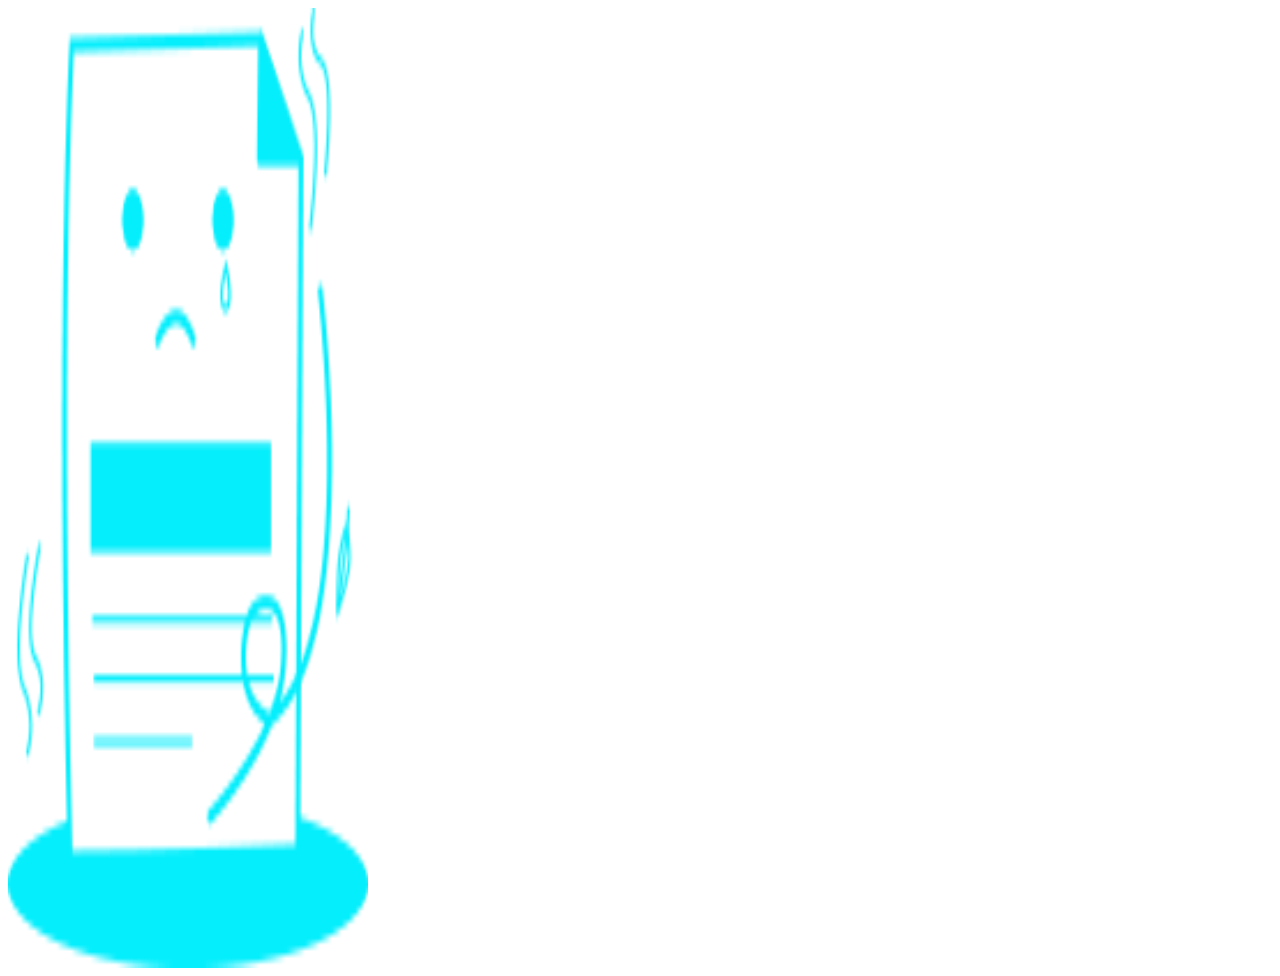
<file: JS放大镜/index.html>
<!DOCTYPE html>
<html lang="en">

<head>
    <meta charset="UTF-8">
    <meta name="viewport" content="width=device-width, initial-scale=1.0">
    <meta http-equiv="X-UA-Compatible" content="ie=edge">
    <title>JS放大器</title>
    <script src="./js/index.js"></script>
    <style>
        #box {
            position: relative;
        }

        .small_pic {
            width: 360px;
            height: 960px;
        }

        .small_pic img {
            width: 100%;
            height: 100%;
        }

        .small_pic .slider {
            width: 180px;
            height: 480px;
            position: absolute;
            background: rgba(255, 255, 255, .5);
            cursor: move;
            display: none;
        }

        .big_pic {
            position: absolute;
            width: 360px;
            height: 960px;
            top: 0;
            left: 370px;
            overflow: hidden;
            border: 1px solid #666;
            display: none;
        }

        .big_pic img {
            position: absolute;
        }
    </style>
</head>

<body>
    <div id="box">
        <!-- 左侧 -->
        <div class="small_pic">
            <!-- 滑块 -->
            <span class="slider"></span><img src="./img/no_courses_icon@2x.png" alt=""></div>
        <!-- 右侧 -->
        <div class="big_pic"><img src="./img/no_courses_icon@2x.png" alt="" width="720" height="1920"></div>
    </div>
</body>

</html>
</file>
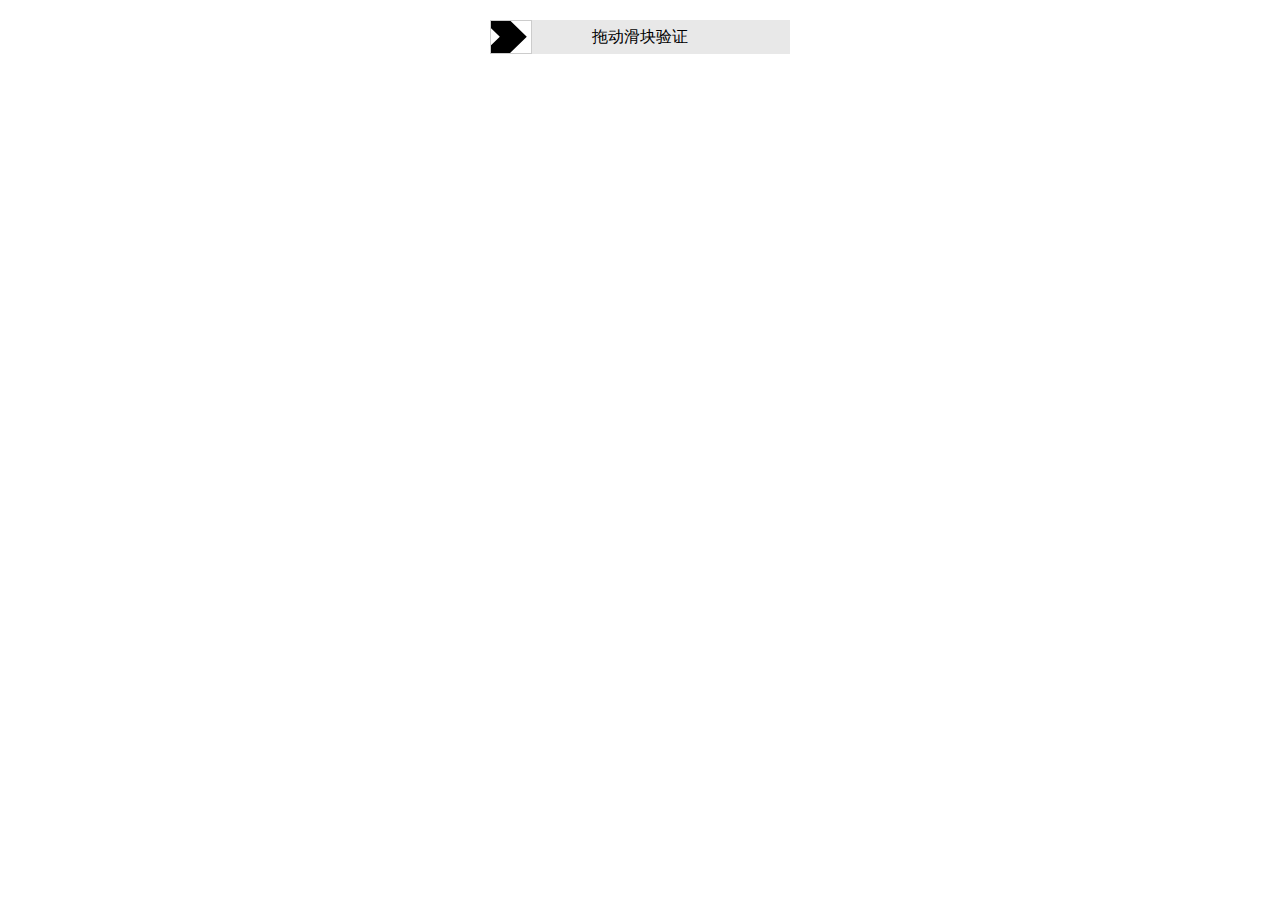
<file: 拖动滑块验证/index.html>
<!DOCTYPE html>
<html lang="en">

<head>
    <meta charset="UTF-8">
    <meta name="viewport" content="width=device-width, initial-scale=1.0">
    <meta http-equiv="X-UA-Compatible" content="ie=edge">
    <title>拖动滑块验证</title>
    <link rel="stylesheet" href="css/index.css">
    <script src="./js/index.js"></script>

<body>
    <div class="box">
        <div class="btn"></div>
        <p class="text">拖动滑块验证</p>
        <div class="bg"></div>
    </div>
</body>

</html>
</file>
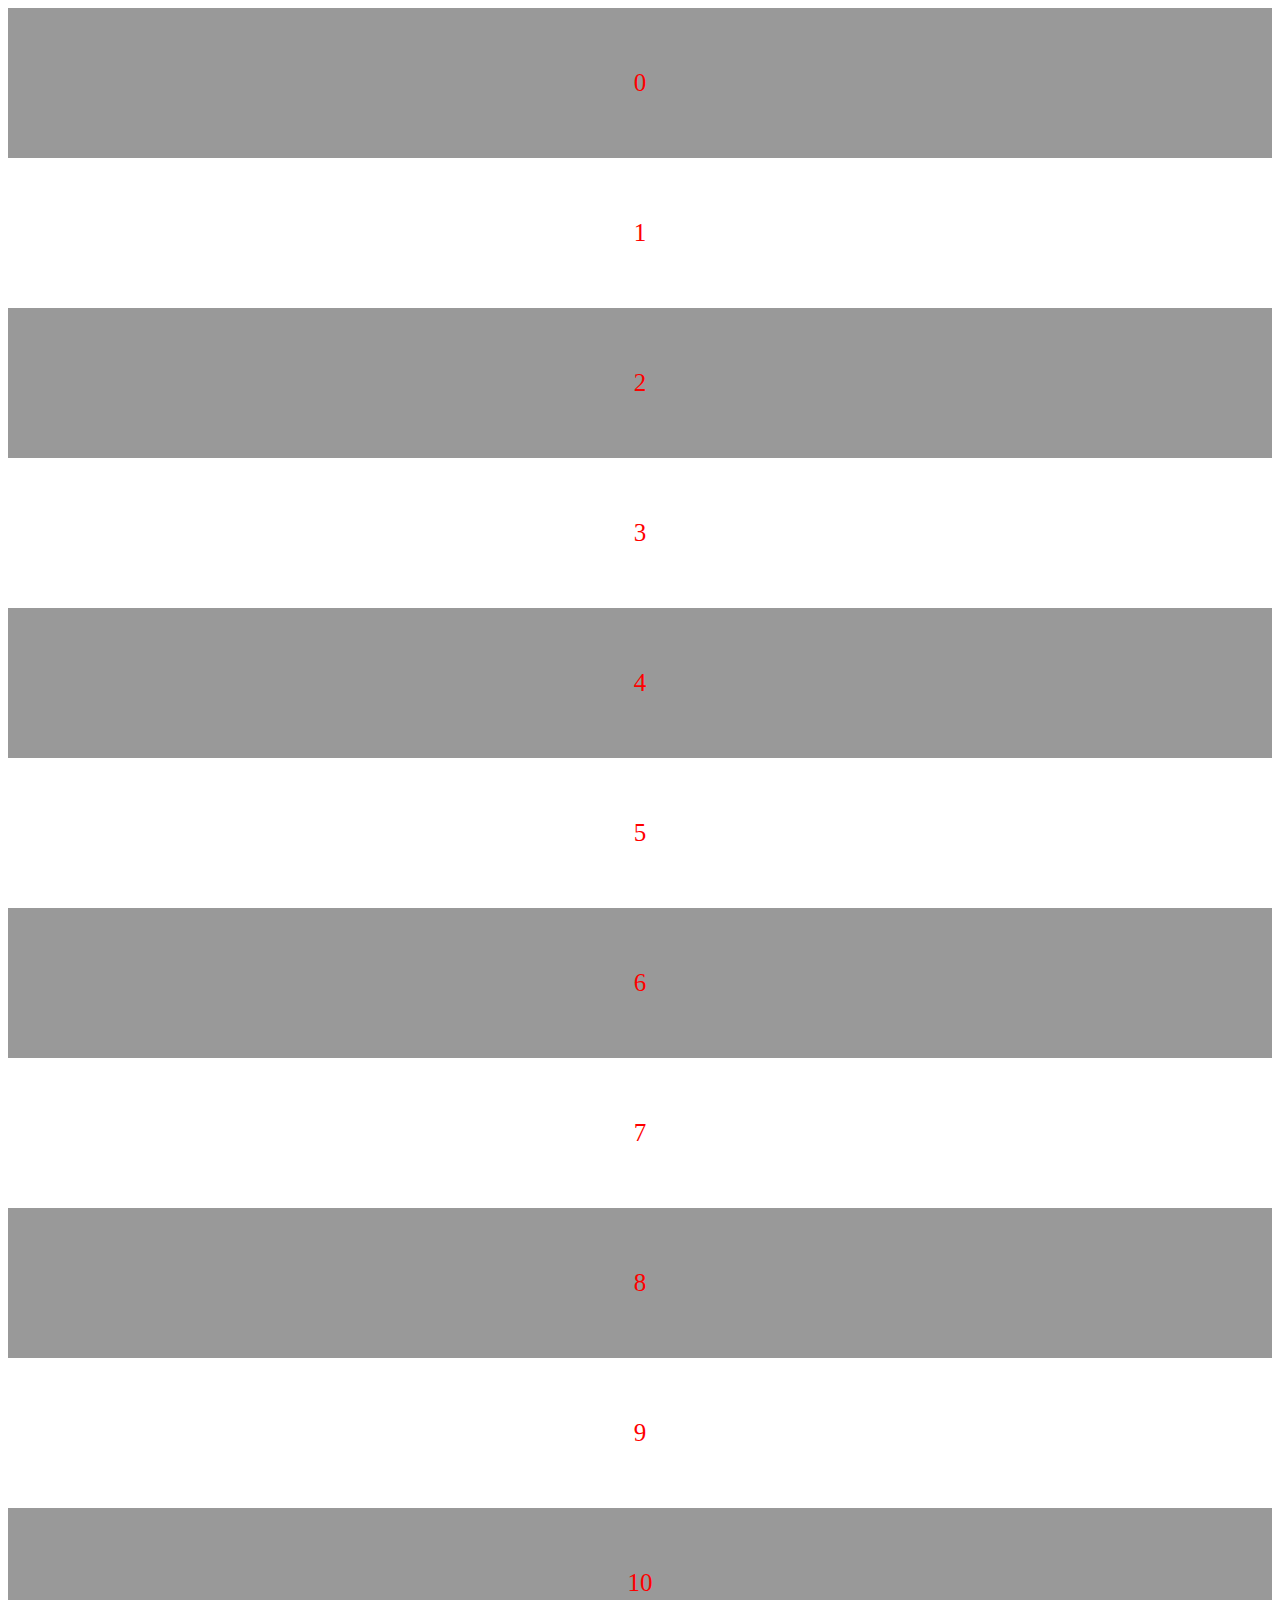
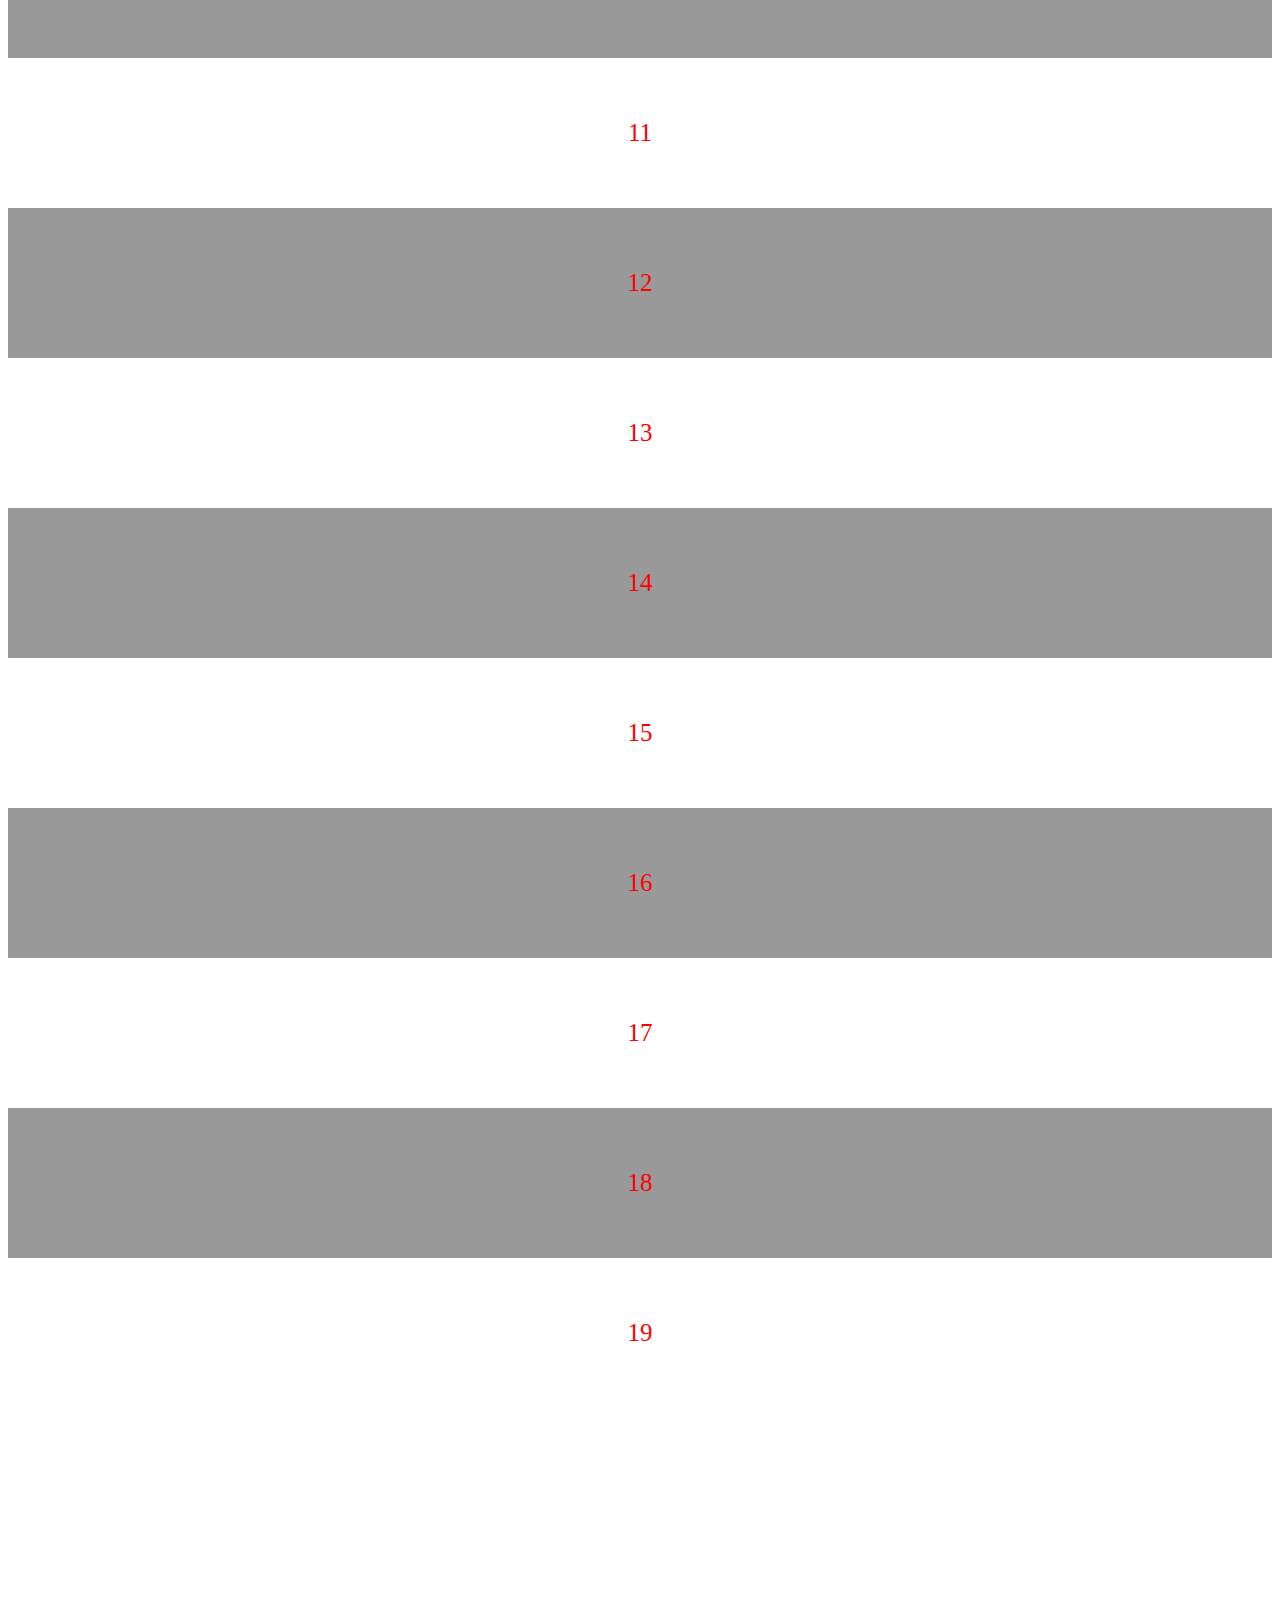
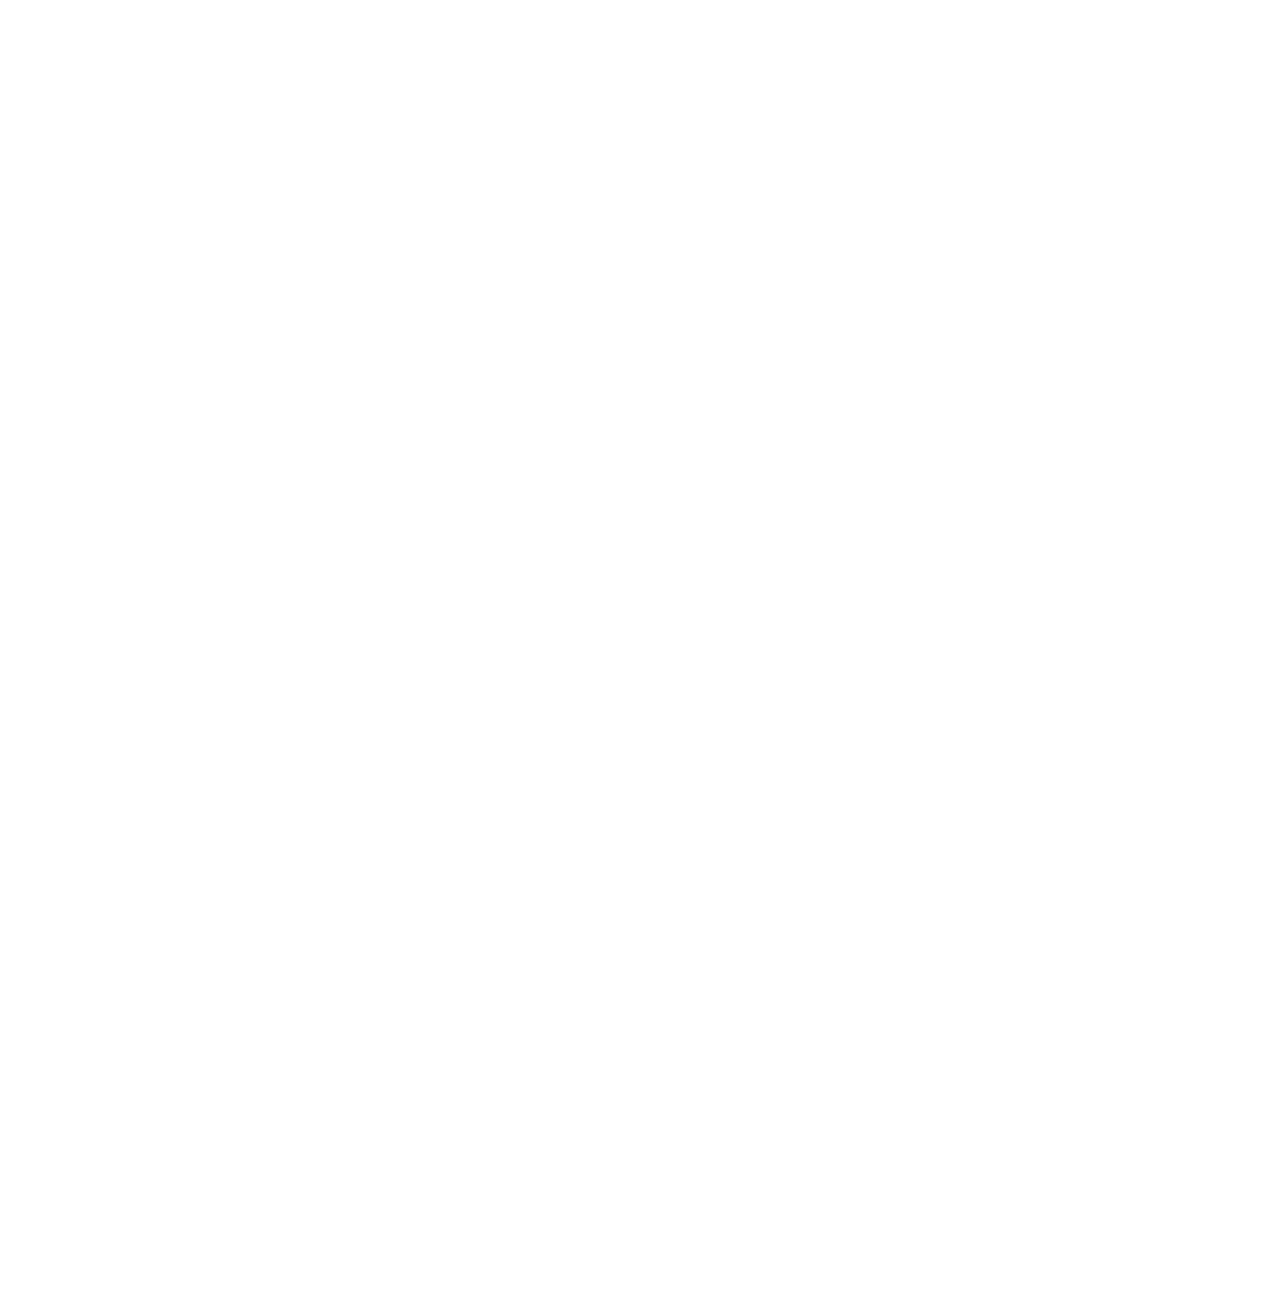
<file: 无限下拉/index.html>
<!doctype html>
<html>

    <head>
        <title>@music/tl-listscroll</title>
        <meta charset="UTF-8" />
        <meta name="viewport"
            content="width=device-width,initial-scale=1.0,minimum-scale=1.0,maximum-scale=1.0,user-scalable=0">
        <style>
            ul,
            li {
                margin: 0;
                padding: 0;
            }

            li {
                list-style: none;
            }

            /* .wrap{padding: 10px;} */
            #m-listContainer li {
                height: 150px;
                font-size: 25px;
                display: flex;
                justify-content: center;
                align-items: center;
                color: red;
            }

            #m-listContainer li:nth-of-type(2n) {
                background: #fff;
            }

            #m-listContainer li:nth-of-type(2n+1) {
                background: #999;
            }
        </style>
    </head>

    <body>
        <div id="J_wrap" class="wrap">
            <ul id="m-listContainer">
                <li id="item-first"></li>
                <li></li>
                <li></li>
                <li></li>
                <li></li>
                <li></li>
                <li></li>
                <li></li>
                <li></li>
                <li></li>
                <li></li>
                <li></li>
                <li></li>
                <li></li>
                <li></li>
                <li></li>
                <li></li>
                <li></li>
                <li></li>
                <li id="item-last"></li>
            </ul>
        </div>
        <script type="text/javascript" src="./listScroll.js"></script>
        <script type="text/javascript" src="./index.js"></script>
    </body>

</html>
</file>
<file: 拖动滑块验证/css/index.css>
html,
body {
    padding: 0;
    margin: 0;
    /* 文本不可选中 */
    user-select: none;
}

.box {
    position: relative;
    width: 300px;
    height: 34px;
    background-color: #e8e8e8;
    line-height: 34px;
    margin: 20px auto;
}

.bg {
    position: absolute;
    height: 100%;
    background-color: #7ac23c;
    z-index: 1;
}

.text {
    position: absolute;
    width: 100%;
    margin: 0;
    text-align: center;
    z-index: 2;
}

.btn {
    position: absolute;
    top: 0;
    width: 40px;
    height: 32px;
    z-index: 3;
    background: #fff url([data-uri]) center no-repeat;
    border: 1px solid #ccc;
    cursor: pointer;
}
</file>
